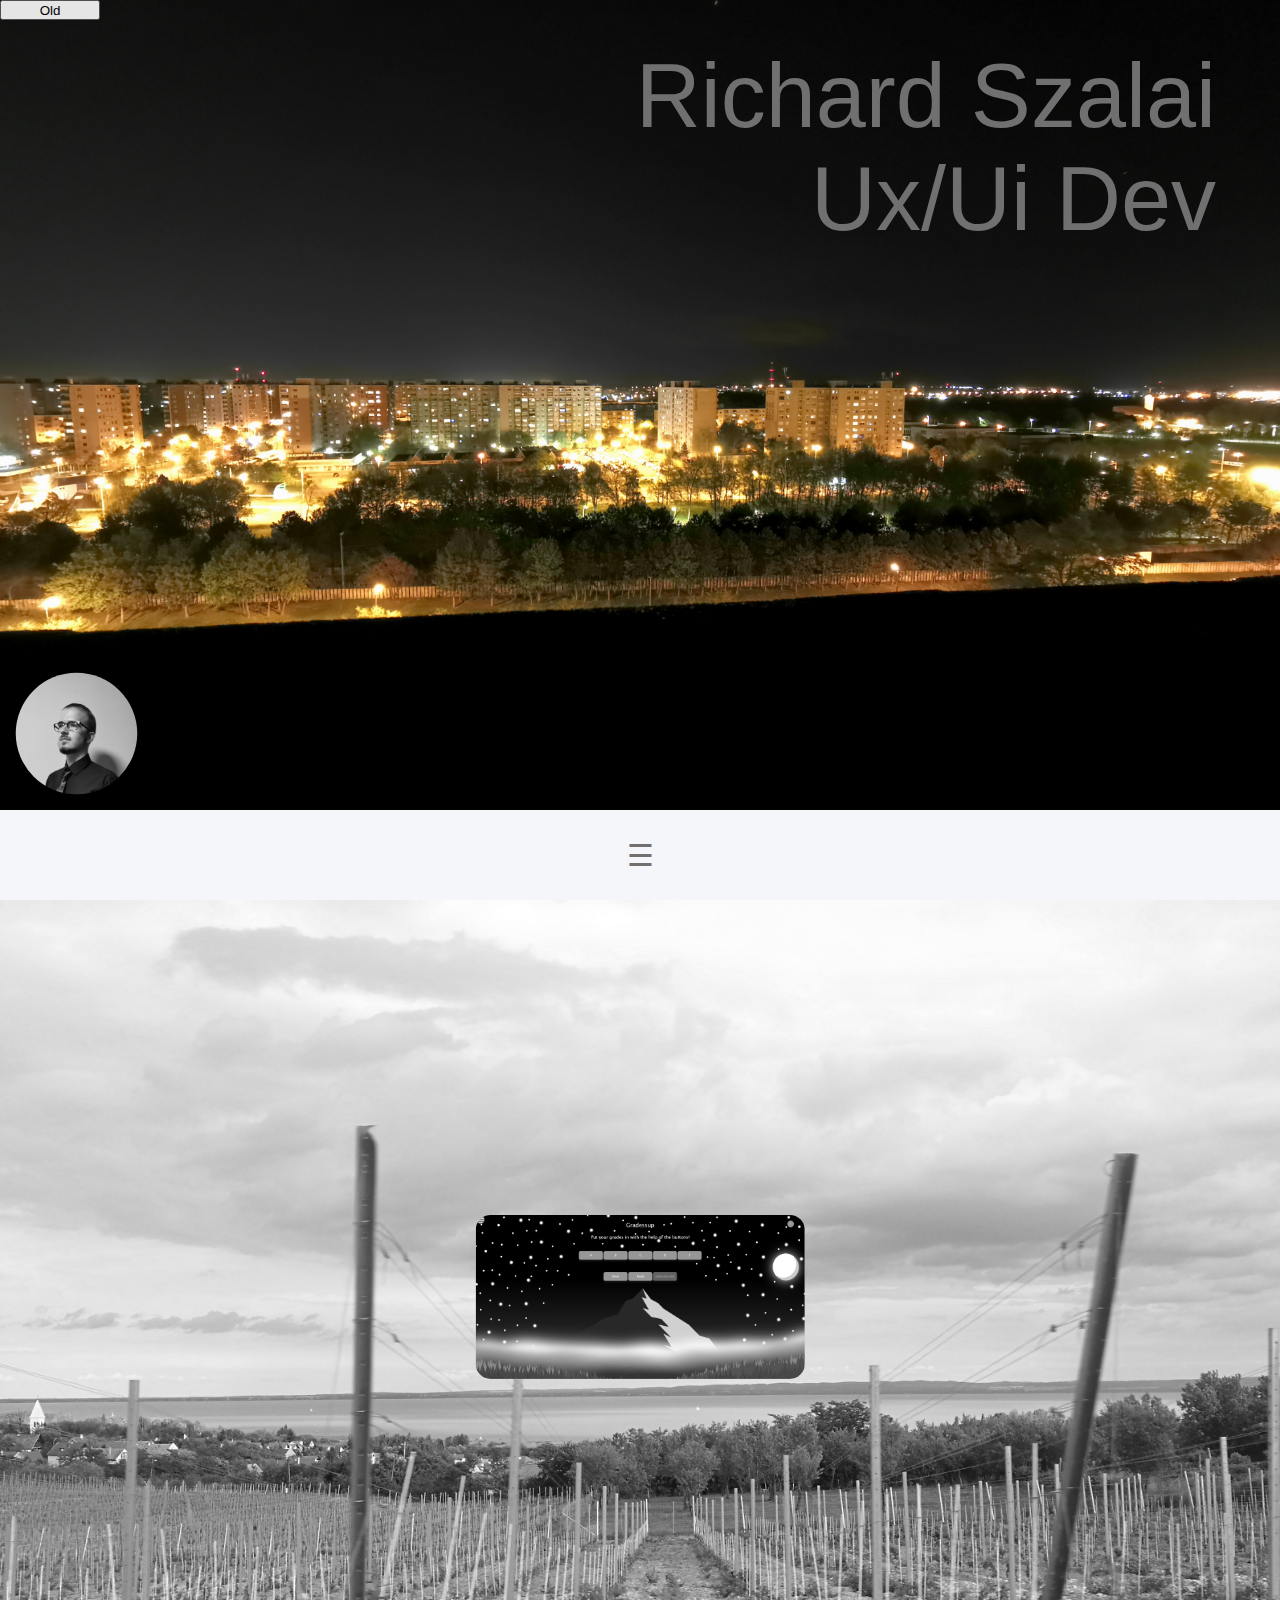
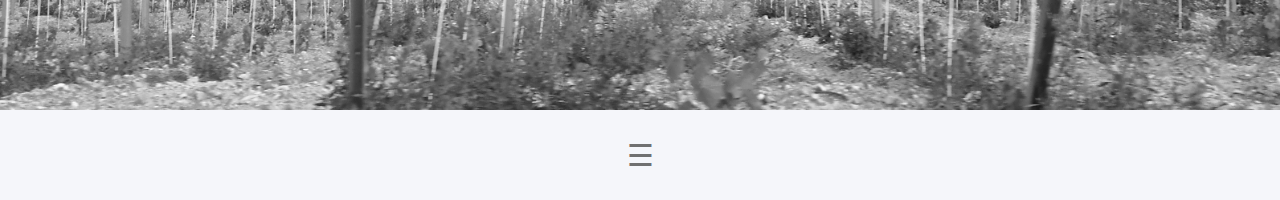
<file: index.html>
<!DOCTYPE html>
<html lang="en" dir="ltr">
  <head>
    <title>Richard Szalai</title>
    <meta charset="utf-8">
    <meta name="viewport" content="width=device-width, initial-scale=1">
    <meta name="viewport" content="width=device-width, user-scalable=no">
    <link rel="stylesheet" href="style.css">
    <script type="text/javascript" src="script.js"></script>
  </head>

  <body>

    <div id="background">
    </div>

    <div id="old">
      <button id="chromie" onclick="social(0)">Old</button>
    </div>

    <div id="bg-overlay">
      <span id="name">Richard Szalai</span><br>
      <span id="work">Ux/Ui Dev</span>
    </div>

    <div id="circlehead">
    </div>

    <div id="aboutmeshort">
      <p id="abtmsh">Slacking taught me all, majoring computer science now. And yea luv coffee... And tea... Long live the caffeine!</p>
    </div>

    <div id="menu">
      <span id="hamb" onclick="openNav()">&#9776;</span>
    </div>

    <div id="overlay">
      <div id="overlay-content">
        <a href="#">Social</a>
        <a href="#projects">Projects</a>
        <a href="#">About me</a>
        <a href="#">Contact me</a>
      </div>
    </div>

    <div id="backgroundtwo">
    </div>

    <div id="menutwo">
      <span id="hambtwo" onclick="openProj()">&#9776;</span>
    </div>

    <div id="overlaytwo">
      <div id="overlay-contenttwo">
        <a href="https://xenodochial-kalam-2b7c4b.netlify.com">Gradessup</a>
        <a href="#">KnowYourDrinks</a>
        <a href="#">Functions</a>
      </div>
    </div>

    <div id="projects">
      <div id="gradessup" onclick="window.open('https://xenodochial-kalam-2b7c4b.netlify.com/','mywindow');" style="cursor: pointer;">
          <img src="grdsp.png">
          <p>Gradessup<br>A quick application, intented to be used to assist with semester averages/grades. Coming as a mobile app soon TM.</p>
      </div>
    </div>

  </body>

</html>
</file>
<file: style.css>
/*
$light-grey: #d1d8e0 or #c7c7c7
$dark-grey: #707070
$white: #f5f6fa
*/

#social input[type=text], input[type=password] {
  padding: 12px 20px;
  margin: 8px 0;
  border: 1px solid #fff;
  box-sizing: border-box;
}

#social button {
  background-color: #DBC1AC;
  color: white;
  font-size: 20px;
  padding: 14px 20px;
  margin: 8px 0;
  border: none;
  width: 423%;
}

#social button:hover {
  opacity: 0.8;
}

html {
  scroll-behavior: smooth;
}

body {
  font-family: 'Montserrat', sans-serif;
  align-items: center;
  background-color: #2e3131;
  padding: 0;
  margin: 0;
  height: 200%;
  width: 100%;
}

body::-webkit-scrollbar {
  display: none;
}

#menu {
  position: absolute;
  bottom: 0%;
  left: 0%;
  background-color: #f5f6fa;
  height: 10%;
  width: 100%;
  text-align: center;
  z-index: 2;
}

#hamb {
  position: absolute;
  top: 50%;
  left: 50%;
  transform: translateX(-50%) translateY(-50%);
  font-size: 30px;
  color: #707070;
  cursor: pointer;
  transition: .5s;
  z-index: 2;
}

#overlay {
  height: 0%;
  width: 100%;
  position: absolute;
  z-index: 1;
  left: 0;
  bottom: 0;
  background-color: rgb(0,0,0);
  background-color: rgba(0,0,0, 0.9);
  overflow: hidden;
  transition: 0.5s;
}

#overlay-content {
  position: relative;
  top: 25%;
  width: 100%;
  text-align: center;
  margin-top: 30px;
}

#overlay-content a{
  padding: 20px 0px;
  text-decoration: none;
  font-size: 36px;
  color: #818181;
  display: block;
  transition: 0.3s;
}

#background {
  position: absolute;
  width: 100%;
  height: 100%;
  background-image: url("bg.jpg");
  background-size: cover;
  background-position: center;
  /*filter: blur(5px);*/
  z-index: 0;
}

#chromie {
  position: absolute;
  width: 100px;
  height: 20px;
  top: 0%;
  left: 0%;
  z-index: 5;
}

#bg-overlay {
  position: absolute;
  height: 100%;
  width: 100%;
  top: 0;
  left: 0;
  text-align: right;
  color: #707070;
  font-size: 10vh;
}

#name, #work{
  position: relative;
  top: 5%;
  right: 5%;
}

#circlehead {
  position: absolute;
  width: 15vh;
  height: 15vh;
  top: 74%;
  left: 1vh;
  background-image: url("portrait.png");
  background-size: cover;
  background-position: center;
  z-index: 1;
  clip-path: circle(45%);
  transition: all .3s ease-in;
  overflow: auto;
}

#aboutmeshort {
  position: absolute;
  background-color: #fff;
  width: 35vh;
  height: 13vh;
  top: 75%;
  left: 8vh;
  z-index: 0;
  clip-path: circle(0% at 0% 50%);
  transition: .5s;
  border: none;
  border-radius: 15px;
}

#circlehead:hover + #aboutmeshort{
  clip-path: circle(100%);
}

#circlehead:hover {
  clip-path: circle(100%);
}

#aboutmeshort p{
  position: relative;
  left: 10vh;
  width: 60%;
}

#backgroundtwo {
  position: absolute;
  top: 100%;
  left: 0;
  width: 100%;
  height: 100%;
  background-image: url("bg2.jpg");
  background-size: cover;
  background-position: center;
  filter: blur(0px) grayscale(1);
  z-index: 0;
}

#menutwo {
  position: absolute;
  bottom: -100%;
  left: 0%;
  background-color: #f5f6fa;
  height: 10%;
  width: 100%;
  text-align: center;
  z-index: 2;
}

#hambtwo {
  position: absolute;
  top: 50%;
  left: 50%;
  transform: translateX(-50%) translateY(-50%);
  font-size: 30px;
  color: #707070;
  cursor: pointer;
  transition: .5s;
  z-index: 2;
}

#overlaytwo {
  height: 0%;
  width: 100%;
  position: absolute;
  z-index: 1;
  left: 0;
  bottom: -100%;
  background-color: rgb(0,0,0);
  background-color: rgba(0,0,0, 0.9);
  overflow: hidden;
  transition: 0.5s;
}

#overlay-contenttwo {
  position: relative;
  top: 25%;
  width: 100%;
  text-align: center;
  margin-top: 30px;
}

#overlay-contenttwo a{
  padding: 35px 0px;
  text-decoration: none;
  font-size: 36px;
  color: #818181;
  display: block;
  transition: 0.3s;
}

#projects {
  position: absolute;
  top: 135%;
  width: 100%;
  height: 18.25%;
  /*background-color: black;*/
  display: grid;
  grid-column: auto;
  align-self: center;
  margin: 0;
  align-items: center;
  text-align: center;
}

#gradessup {
  position: absolute;
  width: 36.5vh;
  height: 18.25vh;
  background-color: #c7c7c7;
  z-index: 0;
  text-align: center;
  border-radius: 15px;
  transition: .3s;
  top: 50%;
  left: 50%;
  transform: translate(-50%, -50%);
}

#gradessup img {
  position: absolute;
  top: 0%;
  left: 0%;
  width: 36.5vh;
  height: 18.25vh;
  z-index: 5;
  border-radius: 15px;
  filter: grayscale();
  transition: .3s;
}

#gradessup p {
  position: absolute;
  bottom: 0%;
  margin: 3%;
  margin-left: 5%;
  margin-right: 5%;
}

#gradessup:hover {
  height: 30vh;
}

#gradessup:hover img {
  filter: none;
}

@media only screen and (max-width: 450px) {

  #menu {
    height: 15%;
  }

  #overlay-content a{
    padding: 10px 0px;
  }

  #overlay-content {
    margin-top: 0px;
  }

  #overlay-contenttwo a{
    padding: 20px 0px;
  }

  #overlay-contenttwo {
    margin-top: 0px;
  }

  #bg-overlay {
    font-size: 7vh;
  }

  #circlehead {
    top: 67%;
    left: 70%;
  }

  #aboutmeshort {
    width: 45vh;
    height: 22vh;
    top: 53%;
    left: 10vh;
    clip-path: circle(0% at 100% 100%);
  }

  #circlehead:hover + #aboutmeshort{
    clip-path: circle(100%);
  }

  #circlehead:hover {
    clip-path: circle(100%);
  }

  #aboutmeshort p{
    position: relative;
    left: 3vh;
    width: 65%;
    text-align: justify;
  }

  #gradessup {
    height: 28vh;
  }

  #gradessup p {
    font-size: 10px;
  }

  #gradessup:hover {
    height: 28vh;
  }

}
</file>
